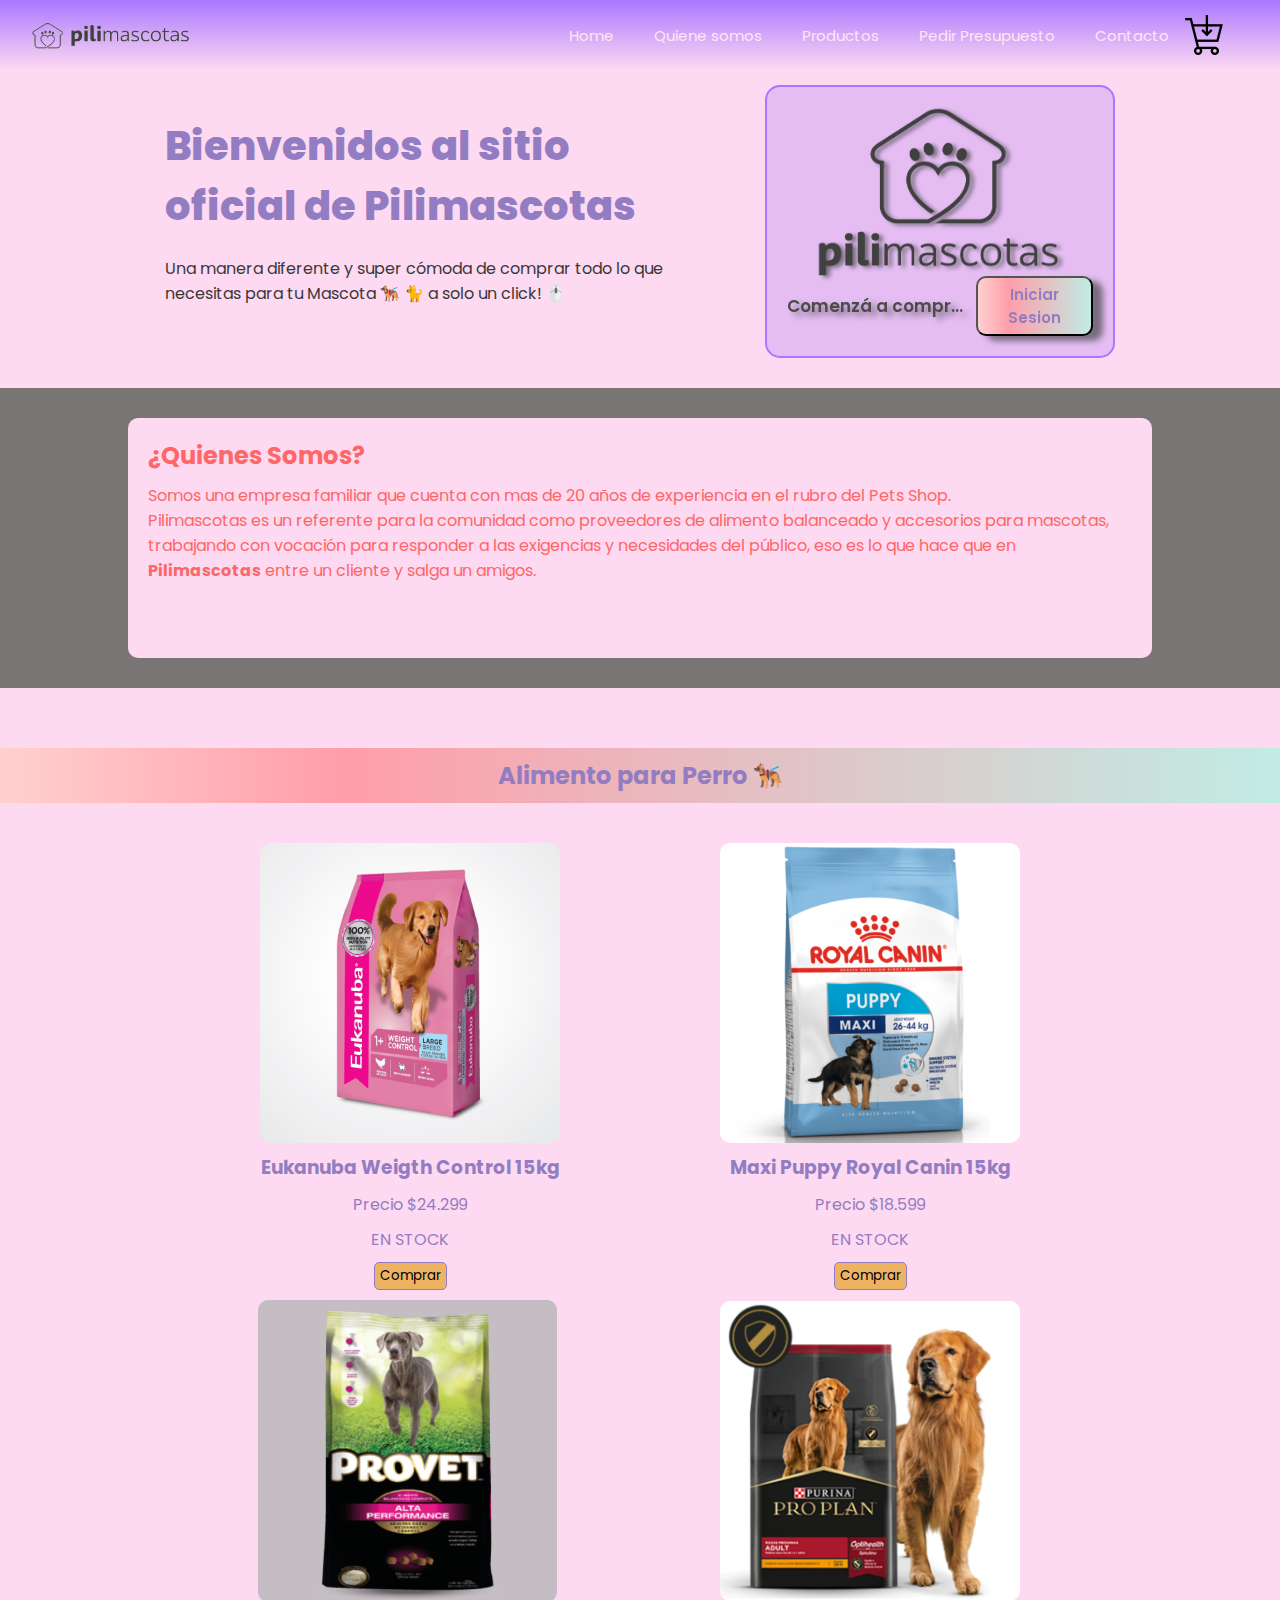
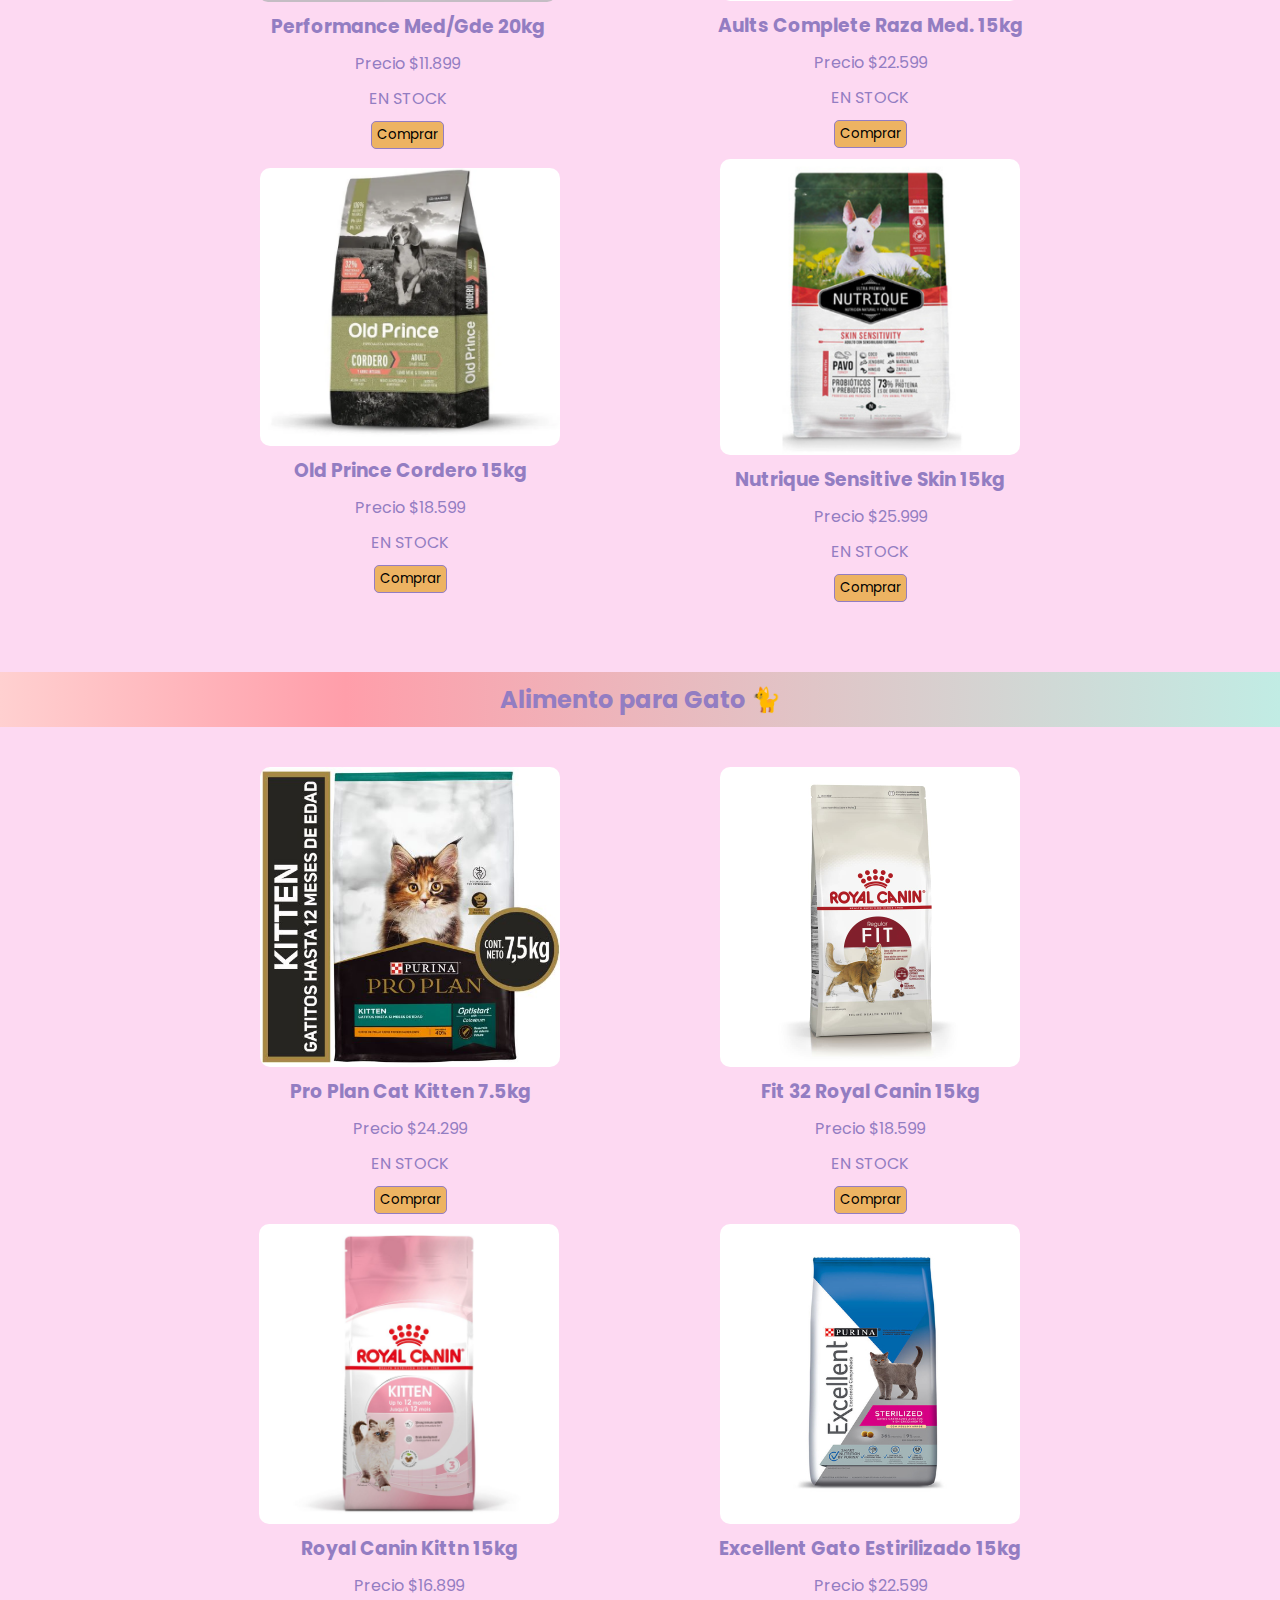
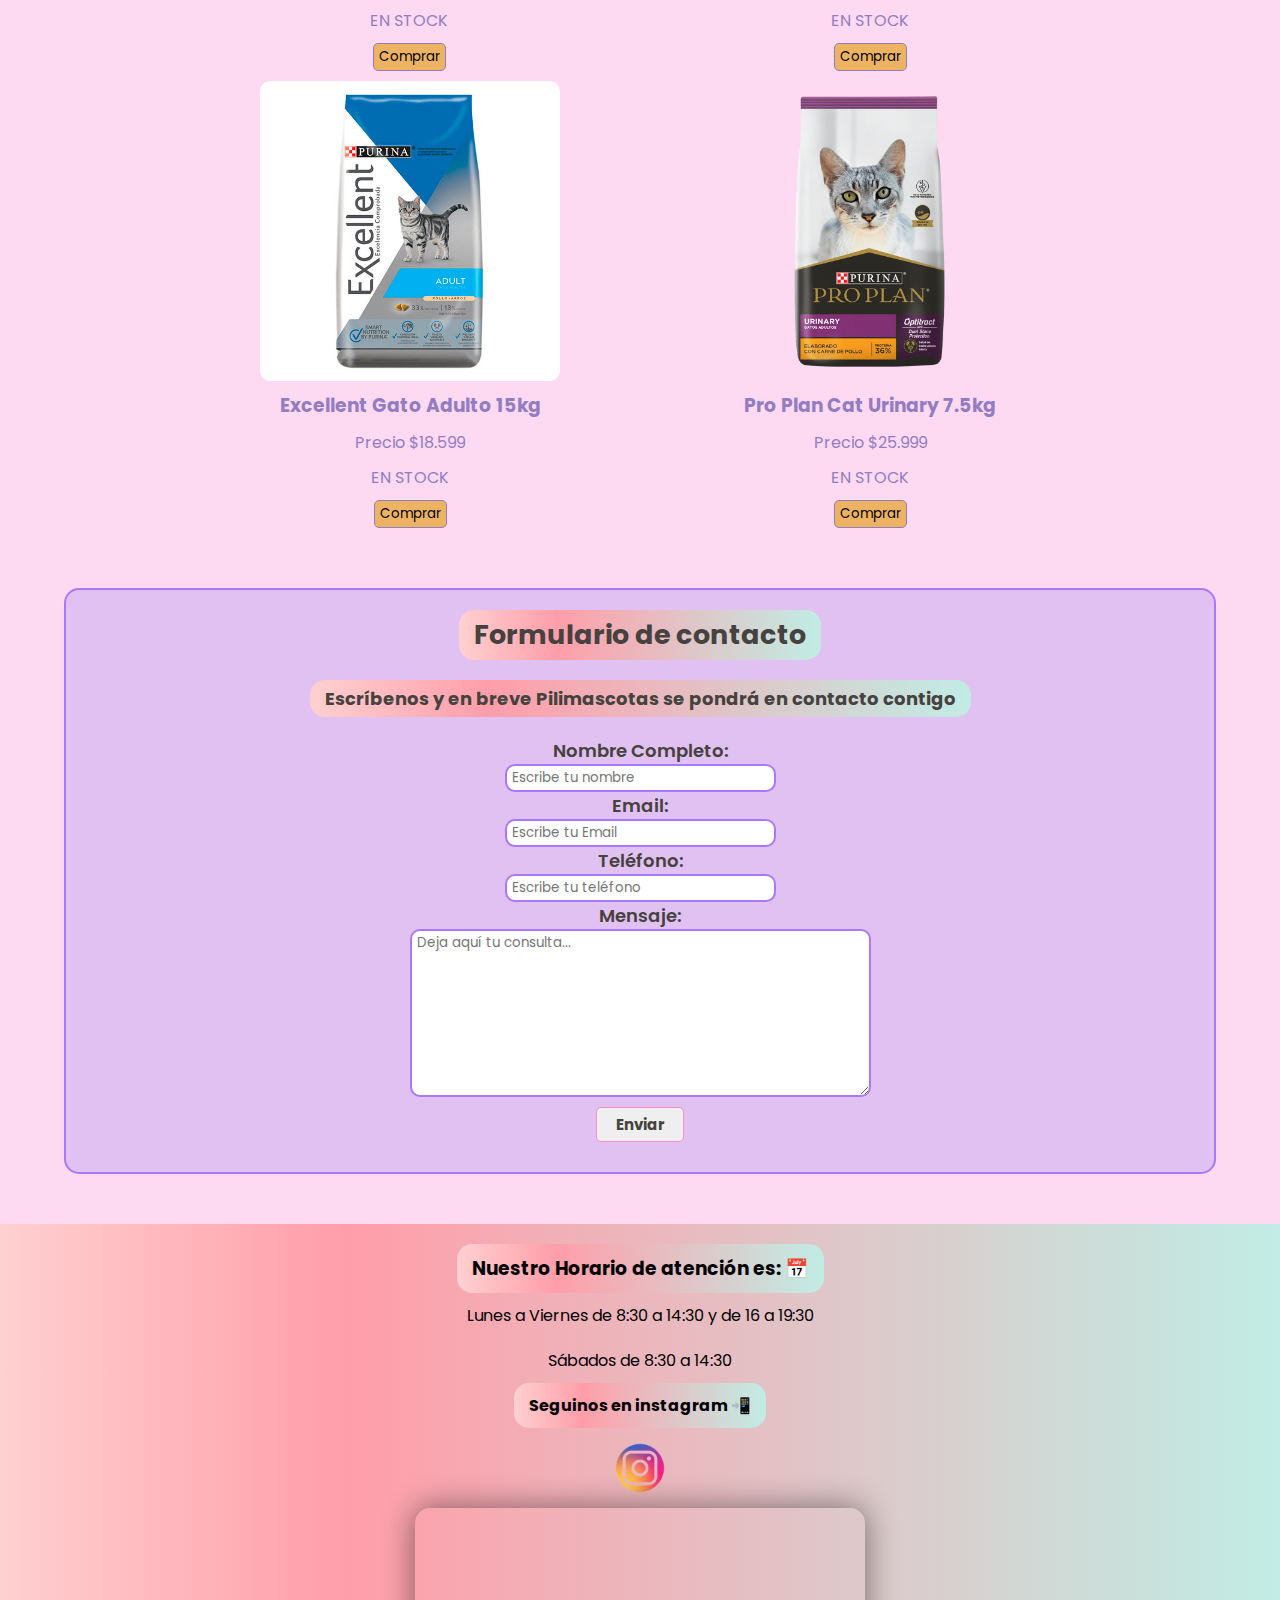
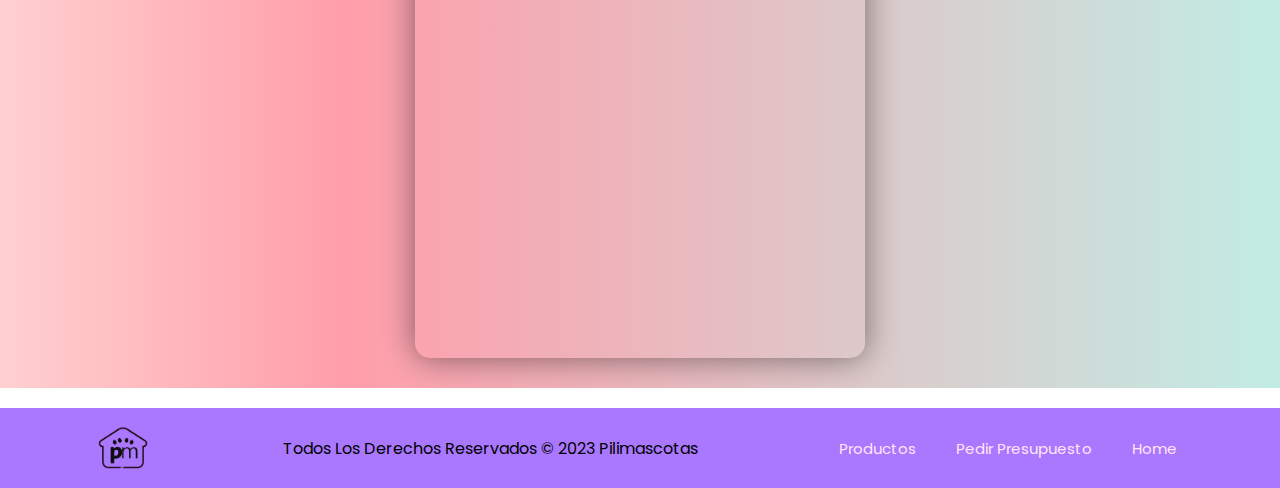
<file: index.html>
<html lang="en">
  <head>
    <meta charset="UTF-8" />
    <meta name="viewport" content="width=device-width, initial-scale=1.0" />
    <title>Plimascotas</title>
    <link
    rel="shortcut icon"
    href="./assets/ICON PILI.png"
    type="image/x-icon"
  />
    <!-- css -->
    <link rel="stylesheet" href="./assets/style.css" />
    <!-- mediaqueries -->
    <link rel="stylesheet" href="./assets/mediaqueries.css"/>
  </head>

  <body>
    <header id="header">
      <img src="./assets/LOGO PM1..png" alt="logo pilimascotas" class="logo" />
      <nav class="navbar">

        <label for="menu-toggle" class="menu-label">
          <img src="./assets/menu-hamburguesa.png" alt="menu icon">
        </label>
        <input type="checkbox"  id="menu-toggle">


        <ul class="navbar-list">
          <li><a href="#home">Home</a></li>
          <li><a href="#nosotros">Quiene somos</a></li>
          <li><a href="#products-dog">Productos</a></li>
          <li><a href="#Presupuesto">Pedir Presupuesto</a></li>
          <li><a href="#ubicacion">Contacto</a></li>
        </ul>

        <label for="cart-toggle" class="cart-label">
          <img
          src="./assets/CART-ICON1.png"
          alt="carrito de compras"
          class="cart-icon"
        />
        </label>

        <input type="checkbox" id="cart-toggle">

        <div class="cart">
          <h2>Tu Carrito</h2>

          <div class="cart-item">
            <img src="./assets/cart-royal-canin.png" alt="roray canin">
            <div class="item-info">
              <h4 class="intem--title"> Maxi Adulto </h4>
              <p>15 kg.</p>
              <span> $24900 </span>
            </div>

            <div class="item-handler">
               <span class="quantity-handler down"> - </span>
               <span class="item-quantity"> 1 </span>
               <span class="quantity-handler up"> + </span>
            </div>

          </div>

          <div class="cart-item">
            <img src="./assets/cart-royal-canin.png" alt="roray canin">
            <div class="item-info">
              <h4 class="intem--title"> Maxi Adulto </h4>
              <p>15 kg.</p>
              <span> $24900 </span>
            </div>

            <div class="item-handler">
               <span class="quantity-handler down"> - </span>
               <span class="item-quantity"> 1 </span>
               <span class="quantity-handler up"> + </span>
            </div>

          </div>

          <div class="cart-item">
            <img src="./assets/cart-royal-canin.png" alt="roray canin">
            <div class="item-info">
              <h4 class="intem--title"> Maxi Adulto </h4>
              <p>15 kg.</p>
              <span> $24900 </span>
            </div>

            <div class="item-handler">
               <span class="quantity-handler down"> - </span>
               <span class="item-quantity"> 1 </span>
               <span class="quantity-handler up"> + </span>
            </div>

          </div>

          <div class="cart-item">
            <img src="./assets/cart-royal-canin.png" alt="roray canin">
            <div class="item-info">
              <h4 class="intem--title"> Maxi Adulto </h4>
              <p>15 kg.</p>
              <span> $24900 </span>
            </div>

            <div class="item-handler">
               <span class="quantity-handler down"> - </span>
               <span class="item-quantity"> 1 </span>
               <span class="quantity-handler up"> + </span>
            </div>

          </div>

          <div class="cart-item">
            <img src="./assets/cart-royal-canin.png" alt="roray canin">
            <div class="item-info">
              <h4 class="intem--title"> Maxi Adulto </h4>
              <p>15 kg.</p>
              <span> $24900 </span>
            </div>

            <div class="item-handler">
               <span class="quantity-handler down"> - </span>
               <span class="item-quantity"> 1 </span>
               <span class="quantity-handler up"> + </span>
            </div>

          </div>

        </div>
       
      </nav>
    </header>

    <main>
      <section id="home">
        <div class="home-info">
          <h1>Bienvenidos al sitio oficial de Pilimascotas</h1>
          <p>
            Una manera diferente y super cómoda de comprar todo lo que necesitas
            para tu Mascota 🐕‍🦺 🐈 a solo un click! 🖱️
          </p>
          <a href="./login.html" target="_blank"><button>Iniciar Sesion</button></a>
        </div>

        <div class="home-card">
          <img src="./assets/IMAGOTIPO.png" alt="maxi puppy reyal canin" />

          <div class="home-card-info">
          
            <div class="home-card-top">
              <h3>Comenzá a comprar</h3>
              <a href="./login.html" target="_blank"><button>Iniciar Sesion</button></a>
            </div>
          </div>
        </div>
      </section>

      <section id="nosotros">
        <div class="nosotros-container">
          <h2>¿Quienes Somos?</h2>
          <p>
            Somos una empresa familiar que cuenta con mas de 20 años de
            experiencia en el rubro del Pets Shop. <br />
            Pilimascotas es un referente para la comunidad como proveedores de
            alimento balanceado y accesorios para mascotas, trabajando con
            vocación para responder a las exigencias y necesidades del público,
            eso es lo que hace que en <span>Pilimascotas</span> entre un cliente
            y salga un amigos.
          </p>
        </div>
      </section>

      <section id="products-dog">
        <h2 class="title-cont">Alimento para Perro 🐕‍🦺</h2>

        <div class="products-container">
          <div class="card">
            <img
              class="card-img"
              src="./assets/eukanuba weigth control.png"
              alt="eukanuba weigth control"
            />
            <h3 class="card-title">Eukanuba Weigth Control 15kg</h3>
            <p class="card-text">Precio $24.299</p>
            <span>EN STOCK</span>
            <button class="card-btn">Comprar</button>
          </div>

          <div class="card">
            <img
              class="card-img"
              src="./assets/Maxi puppy royal canin.png"
              alt="Maxi puppy royal canin"
            />
            <h3 class="card-title">Maxi Puppy Royal Canin 15kg</h3>
            <p class="card-text">Precio $18.599</p>
            <span>EN STOCK</span>
            <button class="card-btn">Comprar</button>
          </div>

          <div class="card">
            <img
              class="card-img"
              src="./assets/Provet-Performance-MedianasYGrandes.png"
              alt="eukanuba weigth control"
            />
            <h3 class="card-title">Performance Med/Gde 20kg</h3>
            <p class="card-text">Precio $11.899</p>
            <span>EN STOCK</span>
            <button class="card-btn">Comprar</button>
          </div>

          <div class="card">
            <img
              class="card-img"
              src="./assets/PRO PLAN ADULT COMPLETE - RAZAS MEDIANAS.png"
              alt="PRO PLAN ADULT COMPLETE - RAZAS MEDIANAS"
            />
            <h3 class="card-title">Aults Complete Raza Med. 15kg</h3>
            <p class="card-text">Precio $22.599</p>
            <span>EN STOCK</span>
            <button class="card-btn">Comprar</button>
          </div>

          <div class="card">
            <img
              class="card-img"
              src="./assets/old prince cordero.png"
              alt="Old Prince Cordero 15kg"
            />
            <h3 class="card-title">Old Prince Cordero 15kg</h3>
            <p class="card-text">Precio $18.599</p>
            <span>EN STOCK</span>
            <button class="card-btn">Comprar</button>
          </div>

          <div class="card">
            <img
              class="card-img"
              src="./assets/Nutrique Sensitive Skin.png"
              alt="Old Prince Cordero 15kg"
            />
            <h3 class="card-title">Nutrique Sensitive Skin 15kg</h3>
            <p class="card-text">Precio $25.999</p>
            <span>EN STOCK</span>
            <button class="card-btn">Comprar</button>
          </div>
        </div>
      </section>

      <section id="products-dog">
        <h2 class="title-cont">Alimento para Gato 🐈</h2>

        <div class="products-container">
          <div class="card">
            <img
              class="card-img"
              src="./assets/PROPLAN-CAT-KITTEN-7.5KG.jpg"
              alt="eukanuba weigth control"
            />
            <h3 class="card-title">Pro Plan Cat Kitten 7.5kg</h3>
            <p class="card-text">Precio $24.299</p>
            <span>EN STOCK</span>
            <button class="card-btn">Comprar</button>
          </div>

          <div class="card">
            <img
              class="card-img"
              src="./assets/fit 32 royal canin.jpg"
              alt="Maxi puppy royal canin"
            />
            <h3 class="card-title">Fit 32 Royal Canin 15kg</h3>
            <p class="card-text">Precio $18.599</p>
            <span>EN STOCK</span>
            <button class="card-btn">Comprar</button>
          </div>

          <div class="card">
            <img
              class="card-img"
              src="./assets/rc-spt-dry-kitten-mv-2-es-es-1.png"
              alt="royal canin kitten"
            />
            <h3 class="card-title">Royal Canin Kittn 15kg</h3>
            <p class="card-text">Precio $16.899</p>
            <span>EN STOCK</span>
            <button class="card-btn">Comprar</button>
          </div>

          <div class="card">
            <img
              class="card-img"
              src="./assets/sterilized.jpg"
              alt="PRO PLAN ADULT COMPLETE - RAZAS MEDIANAS"
            />
            <h3 class="card-title">Excellent Gato Estirilizado 15kg</h3>
            <p class="card-text">Precio $22.599</p>
            <span>EN STOCK</span>
            <button class="card-btn">Comprar</button>
          </div>

          <div class="card">
            <img
              class="card-img"
              src="./assets/Excellent-gato-adulto.jpg"
              alt="Old Prince Cordero 15kg"
            />
            <h3 class="card-title">Excellent Gato Adulto 15kg</h3>
            <p class="card-text">Precio $18.599</p>
            <span>EN STOCK</span>
            <button class="card-btn">Comprar</button>
          </div>

          <div class="card">
            <img
              class="card-img"
              src="./assets/PROPLAN-URINARY-GATO.png"
              alt="Old Prince Cordero 15kg"
            />
            <h3 class="card-title">Pro Plan Cat Urinary 7.5kg</h3>
            <p class="card-text">Precio $25.999</p>
            <span>EN STOCK</span>
            <button class="card-btn">Comprar</button>
          </div>
        </div>
      </section>

      <section id="Presupuesto">
        <div class="formulario">
          <h2>Formulario de contacto</h2>
          <h4>
            Escríbenos y en breve Pilimascotas se pondrá en contacto contigo
          </h4>

          <form class="form-presupuesto" action="">
            <label for="nombre" class="colocar_nombre">Nombre Completo:</label>
            <input
              type="text"
              name="introducir_nombre"
              id="nombre"
              required=""
              placeholder="Escribe tu nombre"
            />

            <label for="email" class="colocar_email">Email:</label>
            <input
              type="email"
              name="introducir_email"
              id="email"
              required=""
              placeholder="Escribe tu Email"
            />

            <label for="telefono" class="colocar_telefono">Teléfono:</label>
            <input
              type="tel"
              name="introducir_telefono"
              id="telefono"
              required=""
              placeholder="Escribe tu teléfono"
            />

            <label for="mensaje" class="colocar_mensaje">Mensaje:</label>
            <textarea
              name="introducir_mensaje"
              id="mensaje"
              required=""
              placeholder="Deja aquí tu consulta..."
              cols="38"
              rows="8"
            ></textarea>

            <button type="submit" name="enviar_formulario" id="enviar">
              Enviar
            </button>
          </form>
        </div>
      </section>

      <section id="ubicacion">
        <div class="horario"><h3>Nuestro Horario de atención es: 📅</h3>
        <p>Lunes a Viernes de 8:30 a 14:30 y de 16 a 19:30</p>
        <p>Sábados de 8:30 a 14:30</p></div>
        <div class="instagram">
          <h4>Seguinos en instagram 📲</h4>
         <a href="https://www.instagram.com/pilimascotas/" target="_blank"> <img src="./assets/Logo Instagram.png" alt="logo de instagram"> </a> 
        </div>
        
        <iframe src="https://www.google.com/maps/embed?pb=!1m18!1m12!1m3!1d3281.53482465362!2d-58.52823359999999!3d-34.666449!2m3!1f0!2f0!3f0!3m2!1i1024!2i768!4f13.1!3m3!1m2!1s0x95bcc97758b320e7%3A0x42ca07fb5bbf6950!2sPili%20Mascotas!5e0!3m2!1ses-419!2sar!4v1688047999362!5m2!1ses-419!2sar" width="600" height="450" style="border:0;" allowfullscreen="" loading="lazy" referrerpolicy="no-referrer-when-downgrade"></iframe>
      </section>

    </main>
    <footer>      
      <img src="./assets/ICON PILI.png" alt="">
      <p> Todos Los Derechos Reservados © 2023 Pilimascotas</p>
       <nav class="navbar">
        <ul class="navbar-list">
          <li><a href="#products-dog">Productos</a></li>
          <li><a href="#Presupuesto">Pedir Presupuesto</a></li>
          <li><a href="#home">Home</a></li>
        </ul>
      </nav> 
    </footer>

  </body>
</html>
</file>
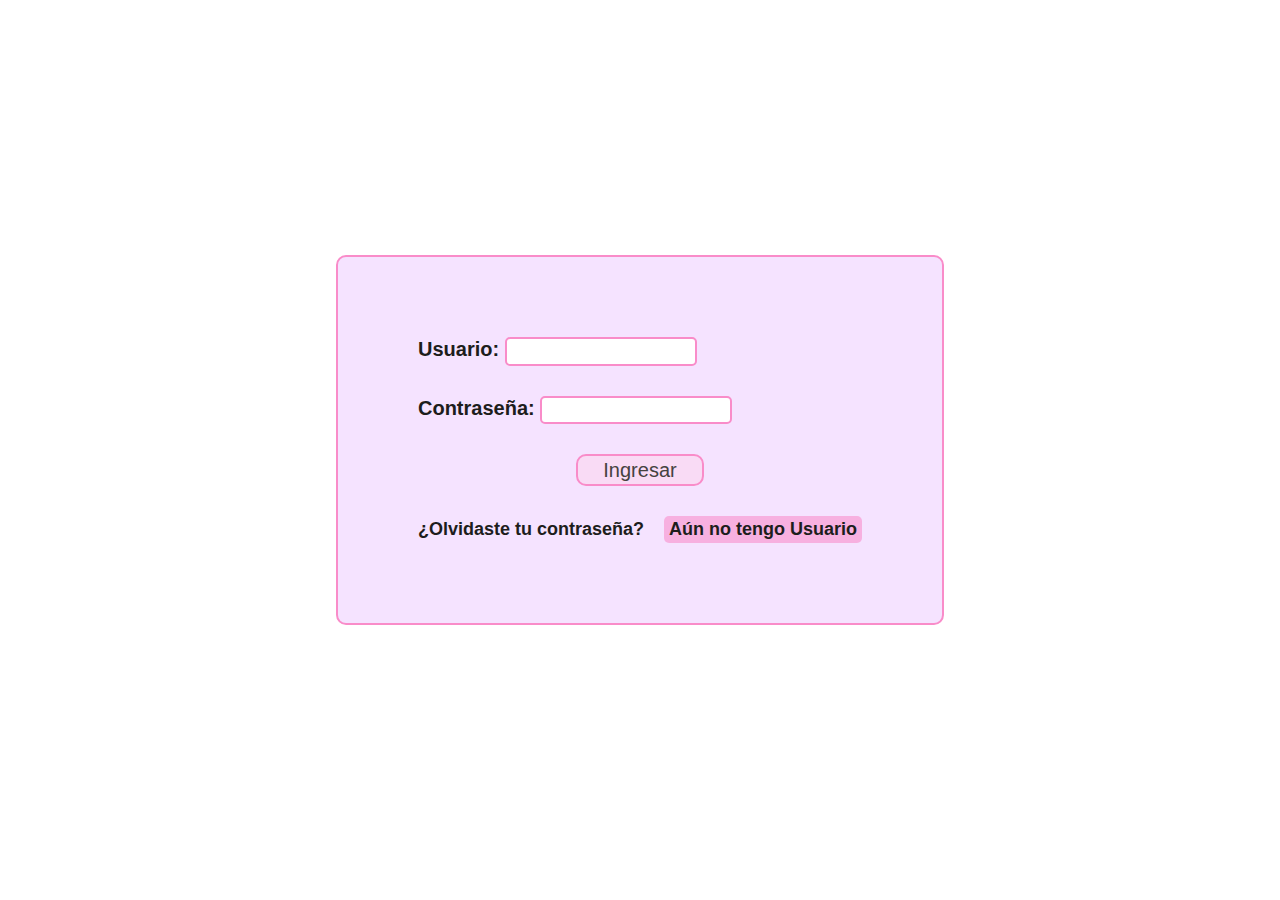
<file: login.html>
<html lang="en">
  <head>
    <meta charset="UTF-8" />
    <meta name="viewport" content="width=device-width, initial-scale=1.0" />
    <link rel="stylesheet" href="./assets/login.css" />
    <link
      rel="shortcut icon"
      href="./assets/ICON PILI.png"
      type="image/x-icon"
    />
    <title>Login Pilimascotas</title>
  </head>
  <body id="body-Login">
    <div class="form-login">
      <form>
        <div class="usuario">
          <label for="usuario">Usuario: </label>
          <input type="text" name="usuario" id="usuario" required="" />
        </div>
        <div class="password">
          <label for="password">Contraseña: </label>
          <input type="password" name="password" id="password" required="" />
        </div>
        <div class="btn-ingresar">
          <button>Ingresar</button>
        </div>
        <div class="form-recuperar">
          <a href="#">¿Olvidaste tu contraseña?</a>
          <a href="./registrer.html" class="recuperar">Aún no tengo Usuario</a>
        </div>
      </form>
    </div>
  </body>
</html>
</file>
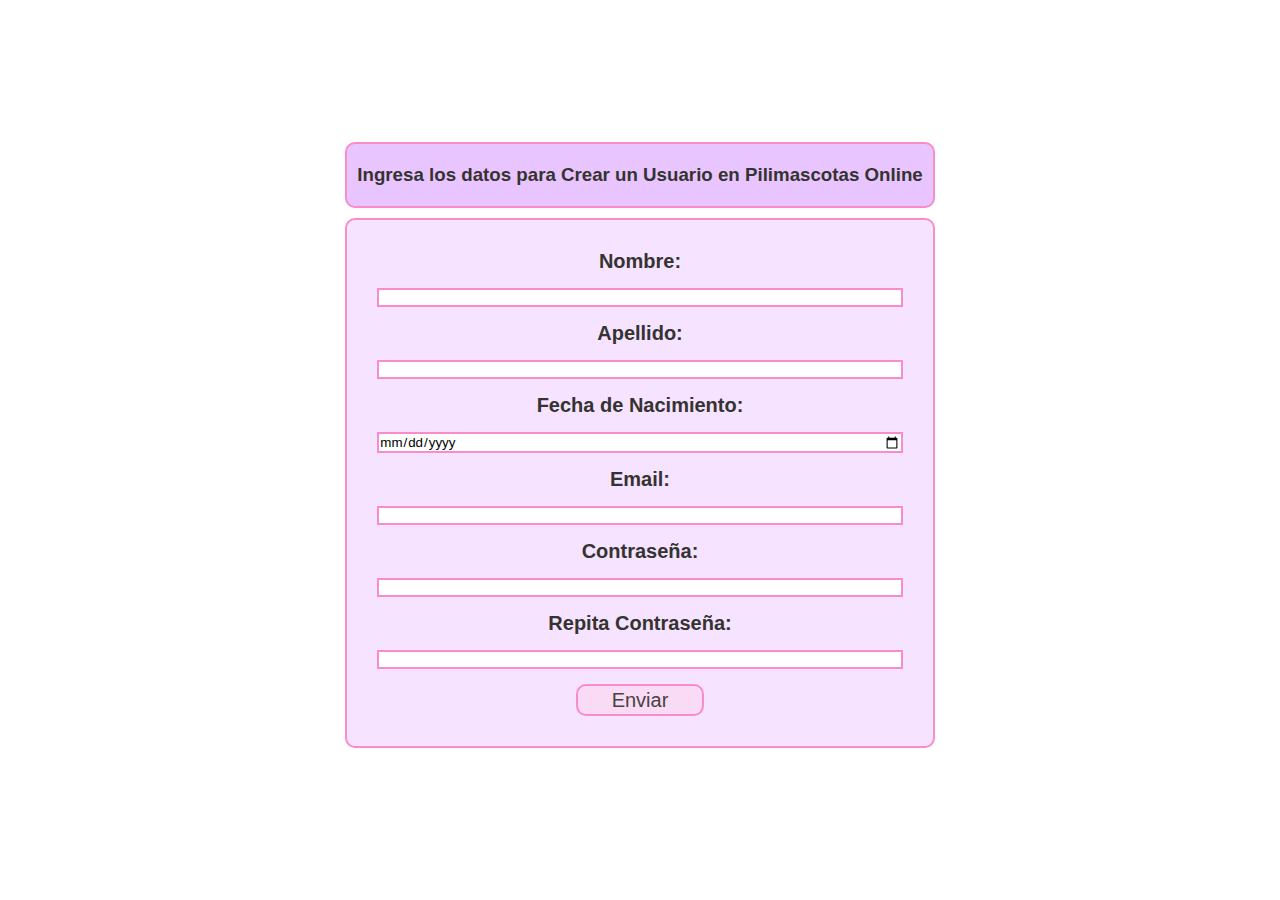
<file: registrer.html>
<html lang="en">
<head>
    <meta charset="UTF-8">
    <meta name="viewport" content="width=device-width, initial-scale=1.0">
    <link rel="stylesheet" href="./assets/login.css" />
    <link
      rel="shortcut icon"
      href="./assets/ICON PILI.png"
      type="image/x-icon"
    />
    <title>Registrarse Pilimascotas</title>
</head>
<body id="body-Registrer">

    <div class="form-registrer">
        <h3>Ingresa los datos para Crear un Usuario en Pilimascotas Online</h3>

        <form>
         
            <label for="Nombre">Nombre: </label>
            <input type="text" name="Nombre" id="Nombre" required/>
            <label for="Apellido">Apellido: </label>
            <input type="text" name="Apellido" id="Apellido" required/>
            <label for="Fecha-Nacimiento">Fecha de Nacimiento: </label>
            <input type="date" name="Fecha-Nacimiento" id="Fecha-Nacimiento" required/>
            <label for="Email">Email: </label>
            <input type="email" name="Email" id="Email" required/>
            <label for="password-1">Contraseña: </label>
            <input type="password" name="password-1" id="password-1" required />        
            <label for="password-2">Repita Contraseña: </label>
            <input type="password" name="password-2" id="password-2" required />
            <div class="btn-ingresar">
               <button>Enviar</button>
            </div>
          
        </form>
    </div>
    
</body>
</html>
</file>
<file: assets/style.css>
/* font*/
@import url('https://fonts.googleapis.com/css2?family=Poppins:wght@300;400;500;600;700;800&display=swap');  

*{
    margin: 0;
    padding: 0;
    box-sizing: border-box;
    font-family: "Poppins", sans-serif;
    text-decoration: none;
    list-style-type: none;
    scroll-behavior: smooth;
}
/* header */
#header{
    position: fixed;
    background: linear-gradient(to bottom, #AA77FF, #fdd9f2 ) ;
    width: 100%;
    display: flex;
    justify-content: space-between;
    align-items: center;
    height: 70px;
    padding: 0px 30px 0px 30px;
}

.logo{
    height: 55%;
}

.navbar,
.navbar-list{
    display: flex;
    align-items: center;
    justify-content: center;
}

.navbar-list{
    gap: 30px;
}

.navbar-list a{
    color: #FFE6F7;
    font-size: 15px;
    padding: 0 5px;
}

.navbar-list a:hover{
    color: #937DC2;
    font-size: 15px;
    font-weight: 700;
}

.cart-icon{
   cursor: pointer;
    border-radius: 10px;
    height: 50px;
    padding: 5px 10px;
    margin-right: 1rem;
}

/* Menu Hamburguesa */

#cart-toggle,
#menu-toggle,
.menu-label{
    display: none;
}

/* carrito */

.cart{
    position: absolute;
    top:70px;
    right: 0;
    padding: 50px 30px;
    background: #AA77FF;
    border-left: 1px solid gray;
    display: flex;
    flex-direction: column;
    gap: 30px;
    height: calc(100vh - 65px);
    overflow-y: scroll;
    display: none;
    z-index: 2;
}

.cart ::-webkit-scrollbar {
    display: none;    
}

.cart h2{
    display: flex;
    align-items: center;
    justify-content: center;
    color: #141414;
    font-size: 22px;
    font-weight: 700;
}

#cart-toggle:checked + .cart{
    display: flex;
}

.cart-item {
    display: flex;
    align-items: center;
    justify-content: start;
    position: relative;
    gap: 20px;
    background-color: #8b50e392;
    padding: 20px;
    border: 1px solid gray;
    border-radius: 10px;
}

.cart-item img{
    width: 60px;
    height: 60px;
}



/* main */

main{
    background: #fdd9f2;
    display: flex;
    flex-direction: column;
    align-items: center;
    justify-content: center;
    width: 100%;
}

/* Home */

#home{
    margin-top: 65px;
    padding: 20px 0;
    max-width: 1200px;
    display: flex;
    justify-content: center;
    align-items: center;    
    border-radius: 10px;
}

.home-info{
    display: flex;
    flex-direction: column;
    width: 50%;
    gap: 20px;
    
    
}

.home-info h1{
   font-size: 40px;
   width: 80%;
   min-width: 500px;
   font-weight: 800;
   color: #937DC2;
}

.home-info p{
    font-size: 16px;
    width: 70%;
    min-width: 500px;
    color: #3a3837;
}

.home-info a button{
    display: flex;
    justify-content: center;
    align-items: center;
    background: rgb(255,208,208);
    background: linear-gradient(90deg, rgba(255,208,208,1) 0%, rgba(255,158,170,1) 27%, rgba(193,236,228,1) 100%);
    color:#937DC2;
    font-size: 15px;
    font-weight: 600;
    padding: 5px;
    border-radius: 10px;
    filter: drop-shadow(10px 5px 3px #786c7e);
    cursor: pointer;
    display: none;
}

.home-info a button:hover{
    background: transparent;
}

.home-card{
    width: 350px;
    background: #a26cf842;
    border: 2px solid #AA77FF;
    padding: 20px;
    border-radius: 15px;
    flex-direction: column;
    justify-content: center;
    gap: 20px;
}

.home-card img{
    width: 300px;
    filter: drop-shadow(4px 2px 2px #786c7e);
}

.home-card-info{
    display: flex;
    flex-direction: column;
    gap: 10px;
}

.home-card-top{
    display: flex;
    align-items: center;
    justify-content: space-around;
    gap: 10px;
}

.home-card-top h3{
    color:#4d4a4a;
    font-size: 17px;
    font-weight: 600;
    white-space: nowrap;
    overflow: hidden;
    text-overflow: ellipsis;
    filter: drop-shadow(6px 4px 3px #786c7e);
}

.home-card-top button{
    background: rgb(255,208,208);
    background: linear-gradient(90deg, rgba(255,208,208,1) 0%, rgba(255,158,170,1) 27%, rgba(193,236,228,1) 100%);
    color:#937DC2;
    font-size: 15px;
    font-weight: 600;
    padding: 5px;
    border-radius: 10px;
    filter: drop-shadow(10px 5px 3px #786c7e);
    cursor: pointer;
}

.home-card-top button:hover{
    transform: scale(0.95);
}

#nosotros{
    display: flex;
    justify-content: center;
    align-items: center;
    background-color: #797575;
    width: 100%;
    height: 300px;
    margin-top: 10px;
}

.nosotros-container h2{
  padding: 10px 0;

}

.nosotros-container span{
    font-weight: bold;
}

.nosotros-container{
    background-color: #fdd9f2;
    width: 80%;
    height: 80%;
    color: #FF6666;
    padding: 10px 20px;
    border-radius: 10px;
    overflow: hidden;
    /* text-overflow: ellipsis; */
}

#products-dog{
    display: flex;
    flex-direction: column;
    justify-content: center;
    margin-top: 50px;
    color: #937DC2;
}

.title-cont{
    display: flex;
    justify-content: center;
    align-items: center;
    color: #937DC2;
    background: rgb(255,208,208);
    background: linear-gradient(90deg, rgba(255,208,208,1) 0%, rgba(255,158,170,1) 27%, rgba(193,236,228,1) 100%);
    padding: 10px;
    margin-top: 10px;
}

.products-container {
    display: flex;
    justify-content: center;
    align-items: center;
    flex-wrap: wrap;
    margin-top: 40px;
}

.card {
    display: flex;
    flex-wrap: wrap;
    flex-direction: column;
    justify-content: center;
    align-items: center;
    margin: 0 80px;
    gap: 10px;
    max-width: 20rem;
}

.card-img {
    display: flex;
    justify-content: center;
    align-items: center;
    max-width: 300px;
    border-radius: 10px;
}

.card-btn {
    display: flex;
    justify-content: center;
    align-items: center;
    margin-bottom: 10px;
    cursor: pointer;
    padding: 3px 5px;
    background: #ebaf54e9;
    border: 1px solid #937DC2;
    border-radius: 5px;
}

#Presupuesto {
    width: 90%;
    background-color: #e0c1f1;
    display: flex;
    flex-direction: column;
    justify-content: center;
    align-items: center;
    margin: 50px 0;
    border-radius: 15px;
    border: 2px solid #AA77FF;
}

.formulario {
    display: flex;
    justify-content: center;
    align-items: center;
    flex-direction: column;
    color: #46423f;
    font-size: 18px;
    font-weight: 600;
    gap: 20px;
    margin: 20px 10px 20px 10px;
}

.formulario h2{
    padding: 5px 15px;
    border-radius: 15px;
    background: rgb(255,208,208);
    background: linear-gradient(90deg, rgba(255,208,208,1) 0%, rgba(255,158,170,1) 27%, rgba(193,236,228,1) 100%);
}

.formulario h4{
    padding: 5px 15px;
    border-radius: 15px;
    background: rgb(255,208,208);
    background: linear-gradient(90deg, rgba(255,208,208,1) 0%, rgba(255,158,170,1) 27%, rgba(193,236,228,1) 100%);
}

.form-presupuesto {
    display: flex;
    justify-content: center;
    align-items: center;
    flex-direction: column;
}

.form-presupuesto textarea {
    padding: 2px 5px;
    border-radius: 10px;
    border: 2px solid #AA77FF;
}

.form-presupuesto input {
    padding: 2px 5px;
    border-radius: 10px;
    border: 2px solid #AA77FF;
}

.form-presupuesto button {
    border-radius: 5px;
    border: rgb(249,140,201) solid 1px;
    margin: 10px 0;
    padding: 5px;
    width: 5.5rem;
    color: #46423f;
    font-size: 15px;
    font-weight: bold;
    cursor: pointer;
}

#ubicacion{
    display: flex;
    flex-direction: column;
    justify-content: center;
    align-items: center;
    width: 100%;
    background: rgb(255,208,208);
    background: linear-gradient(90deg, rgba(255,208,208,1) 0%, rgba(255,158,170,1) 27%, rgba(193,236,228,1) 100%);

}

.horario h3{
    display: flex;
    justify-content: center;
    align-items: center; 
    margin-top: 20px;
    padding: 10px 0;
    background: rgb(255,208,208);
    background: linear-gradient(90deg, rgba(255,208,208,1) 0%, rgba(255,158,170,1) 27%, rgba(193,236,228,1) 100%);
    border-radius: 15px;
}
.horario p{
    display: flex;
    justify-content: center;
    align-items: center; 
    padding: 10px;
}

.instagram h4{
    display: flex;
    justify-content: center;
    align-items: center;
    padding: 10px 15px;
    background: rgb(255,208,208);
    background: linear-gradient(90deg, rgba(255,208,208,1) 0%, rgba(255,158,170,1) 27%, rgba(193,236,228,1) 100%);
    border-radius: 15px;
}

.instagram a{
    display: flex;
    justify-content: center;
    align-items: center;
    padding: 15px 0;
}

.instagram a img{
    height: 50px;
    width: 50px;
}

.instagram a img:hover{
    height: 55px;
    width: 55px;
}

iframe{
    width: 450px;
    height: 450px;
    margin-bottom: 30px;
    border-radius: 15px;
    -webkit-box-shadow: 0px 0px 32px 0px rgba(0,0,0,0.48);
    -moz-box-shadow: 0px 0px 32px 0px rgba(0,0,0,0.48);
    box-shadow: 0px 0px 32px 0px rgba(0,0,0,0.48);
}

iframe:hover{
    width: 480px;
    height: 480px;
}

footer{
    background: #AA77FF;
    width: 100%;
    display: flex;
    justify-content: space-around;
    align-items: center;
    height: 80px;
    padding: 0px 30px 0px 30px;
    margin-top: 20px;
}

footer img{
    width: 50px;
    height: 50px;
}
</file>
<file: assets/mediaqueries.css>
/* Tablet */
@media (max-width: 992px){
.navbar {
    gap: 15px;
}
.cart-icon{
    height: 50px;
    margin-right: 0rem;
    margin-top: 4px;
}

.navbar-list{
    position: absolute;
    top: 70px;
    left: 5%;
    right: 5%;
    width: 90%;
    flex-direction: column;
    background-color: #a993da;
    border: 3px solid #896bc8;
    border-top: none;
    border-radius: 0px 0px 15px 15px;
    align-items: center;
    padding: 40px 30px;
    gap: 25px;
    z-index: 2;
    display: none;
}

.navbar-list a{
    font-size: 18px;
}

/* mostrar el icono del menu */

.menu-label{
    display: flex;
    order: 2;
    cursor: pointer;
}

.menu-label img{
    height: 45px;
    width: 45px;
}

#menu-toggle:checked + .navbar-list {
    display:flex;
}

/* home */
.home-info{
    width: 100%;
    text-align: center;
    justify-content: center;
    align-items: center;
    gap: 30px;
}

.home-info h1{
    width: 90%;
    max-width: 500px;
    min-width: unset;
}

.home-info p{
    width: 60%;
    max-width: 600px;
}

.home-info a button{
display: flex;
}

.home-card{
    display: none;
}

#nosotros{
    display: flex;
    flex-direction: column;
    justify-content: center;
    align-items: center;
    text-align: center;
}
};

@media (max-width: 576px) {
    .cart{
        left: 0;
        width: 100%;
        border: none;
    }

    .cart-item{
        flex-wrap: wrap;
    }


}
</file>
<file: assets/login.css>
*{
    margin: 0;
    padding: 0;
    box-sizing: border-box;
    font-family: "Poppins", sans-serif;
    text-decoration: none;
    list-style-type: none;
}

/* css login */

#body-Login{
    display: flex;
    justify-content: center;
    align-items: center;
    background:url(https://images.pexels.com/photos/416160/pexels-photo-416160.jpeg?auto=compress&cs=tinysrgb&w=1260&h=750&dpr=1) no-repeat center/cover;
}

.form-login{
    display: flex;
    justify-content: center;
    align-items: center;
}

.form-login form{
    display: flex;
    flex-direction: column;
    border: 2px solid rgb(249,140,201);
    border-radius: 10px;
    padding: 80px;
    gap: 30px;
    margin-bottom: 20px;
    background-color: #e1aeff59;   
}

.form-login input{
    border: 2px solid rgb(249,140,201); 
    border-radius: 5px;
    width: 12rem;
    height: 1.8rem;
    padding: 3px;
    font-size: 14px;
}

.btn-ingresar{
    display: flex;
    justify-content: center;
    align-items: center;
}

.btn-ingresar button{
    background-color: #fdd4eb81;
    border: 2px solid rgb(249,140,201);
    border-radius: 10px;
    width: 8rem;
    height: 2rem;
    font-size: 20px;
    color: #46423f;
    cursor: pointer;
}

.usuario{
    font-size: 20px;
    font-weight: 700;
    color:#1d1d1c
}

.usuario input{
    padding: 3px 5px;
}

.password{
    font-size: 20px;
    font-weight: 700;
    color:#1d1d1c
}

.password input{
    padding: 3px 5px;
}

.form-recuperar{
    display: flex;
    justify-content: center;
    align-items: center;
    font-weight: 600;
    gap: 20px;
}

.form-recuperar a{
    font-size: 18px;
    font-weight: 700;
    color: #1d1d1c;
    gap: 20px;
}

.recuperar{
    background: rgba(249, 140, 202, 0.583);
    padding: 3px 5px;
    border-radius: 5px;

}

/* css registrer */

#body-Registrer{
    display: flex;
    justify-content: center;
    align-items: center;
    background:url(https://images.pexels.com/photos/46024/pexels-photo-46024.jpeg?auto=compress&cs=tinysrgb&w=1260&h=750&dpr=1) no-repeat center/cover;
}

.form-registrer h3{
    display: flex;
    justify-content: center;
    align-items: center;
    background-color: #e1aeffb7;
    color: #353331;;
    padding: 20px 10px 20px 10px;
    margin: 10px 0 10px 0;
    border-radius: 10px;
    border: 2px solid rgb(249,140,201);
}

.form-registrer form{
    display: flex;
    flex-direction: column;
    border: 2px solid rgb(249,140,201);
    border-radius: 10px;
    padding: 30px;
    gap: 15px;
    margin-bottom: 20px;
    background-color: #e1aeff59;   
}

.form-registrer label{
    display: flex;
    justify-content: center;
    align-items: center;
    font-size: 20px;
    color: #353331;
    font-weight: bold;
}

.form-registrer input{
    border: 2px solid rgb(249,140,201); 
}
</file>
